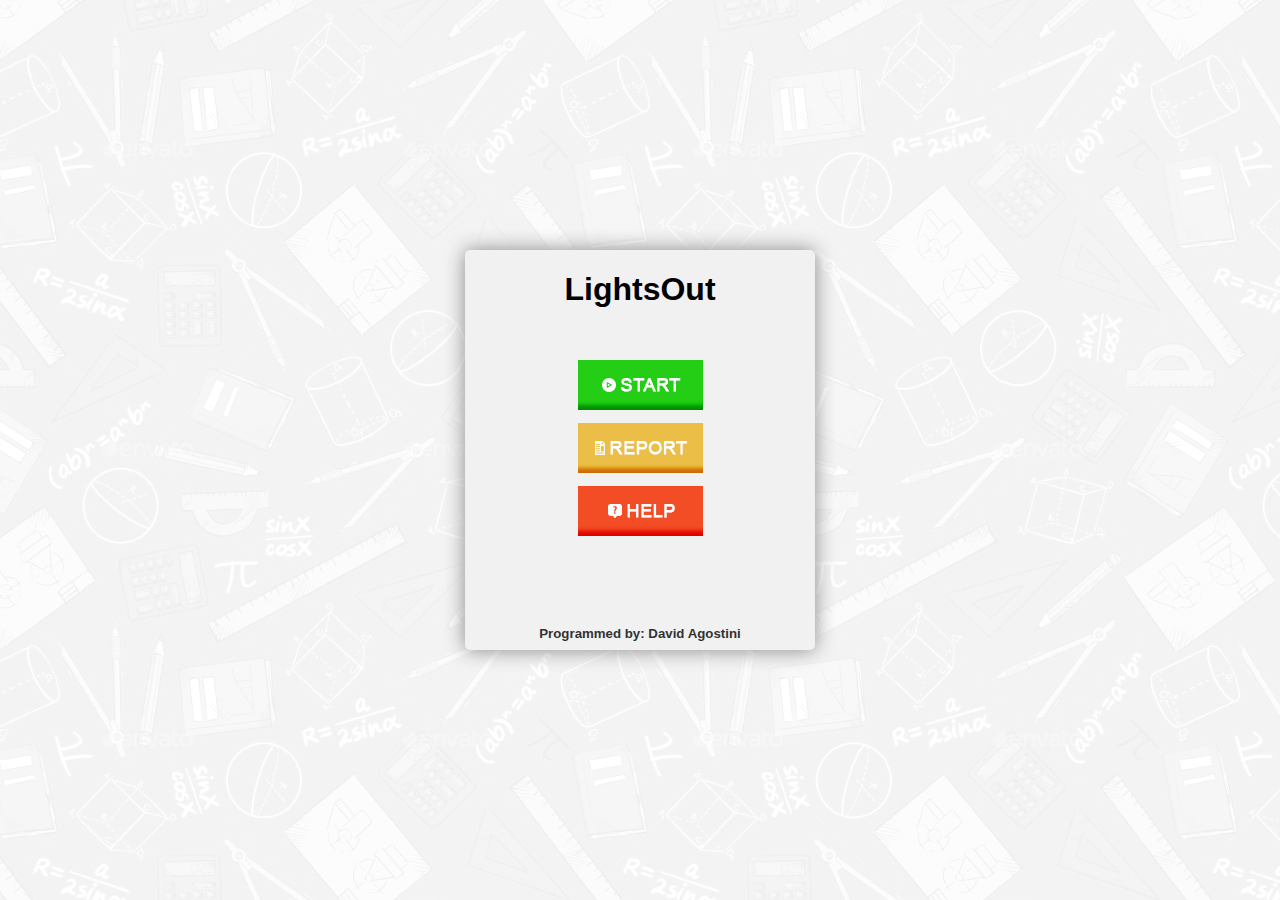
<file: index.html>
<!DOCTYPE html>
<html>

    <head>
        <title>Lights Out</title>
        <link rel="stylesheet" href="css/index_style.css">

    </head>

    <body>
            <div class="graphics"><h1>LightsOut</h1><h5>Programmed by: David Agostini</h5></div>
            <div class="main_menu">
                <button class="button_start" onclick="window.location='pages/program.html'"></button>
                <br>
                <button class="button_report" onclick="window.location='pages/report.html'"></button>
                <br>
                <button class="button_help" onclick="window.location='#'"></button>
                
            </div>
    </body>

</html>
</file>
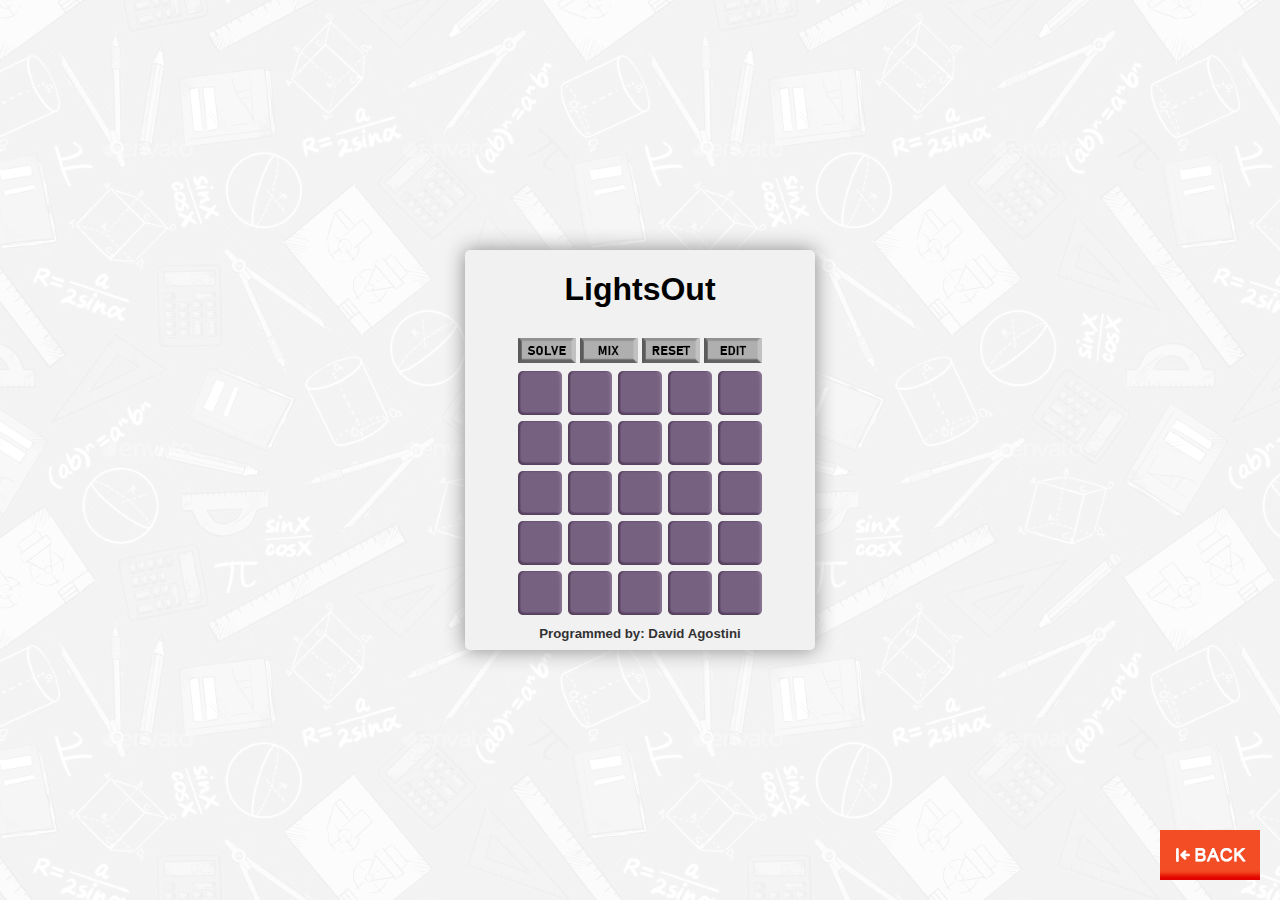
<file: pages/program.html>
<!DOCTYPE HTML PUBLIC">
<html>
    <head>
        <title>Lights Out</title>
        <link rel="stylesheet" href="../css/program_style.css">
    </head>
    <body>
        <div class="graphics">
            <h1>LightsOut</h1><h5>Programmed by: David Agostini</h5>
        </div>
        <div class="center">
            <script src="../js/master_script.js"></script>
        </div>
        <button class="button_back" onclick="window.location='../index.html'"></button>
    </body>
</html>
</file>
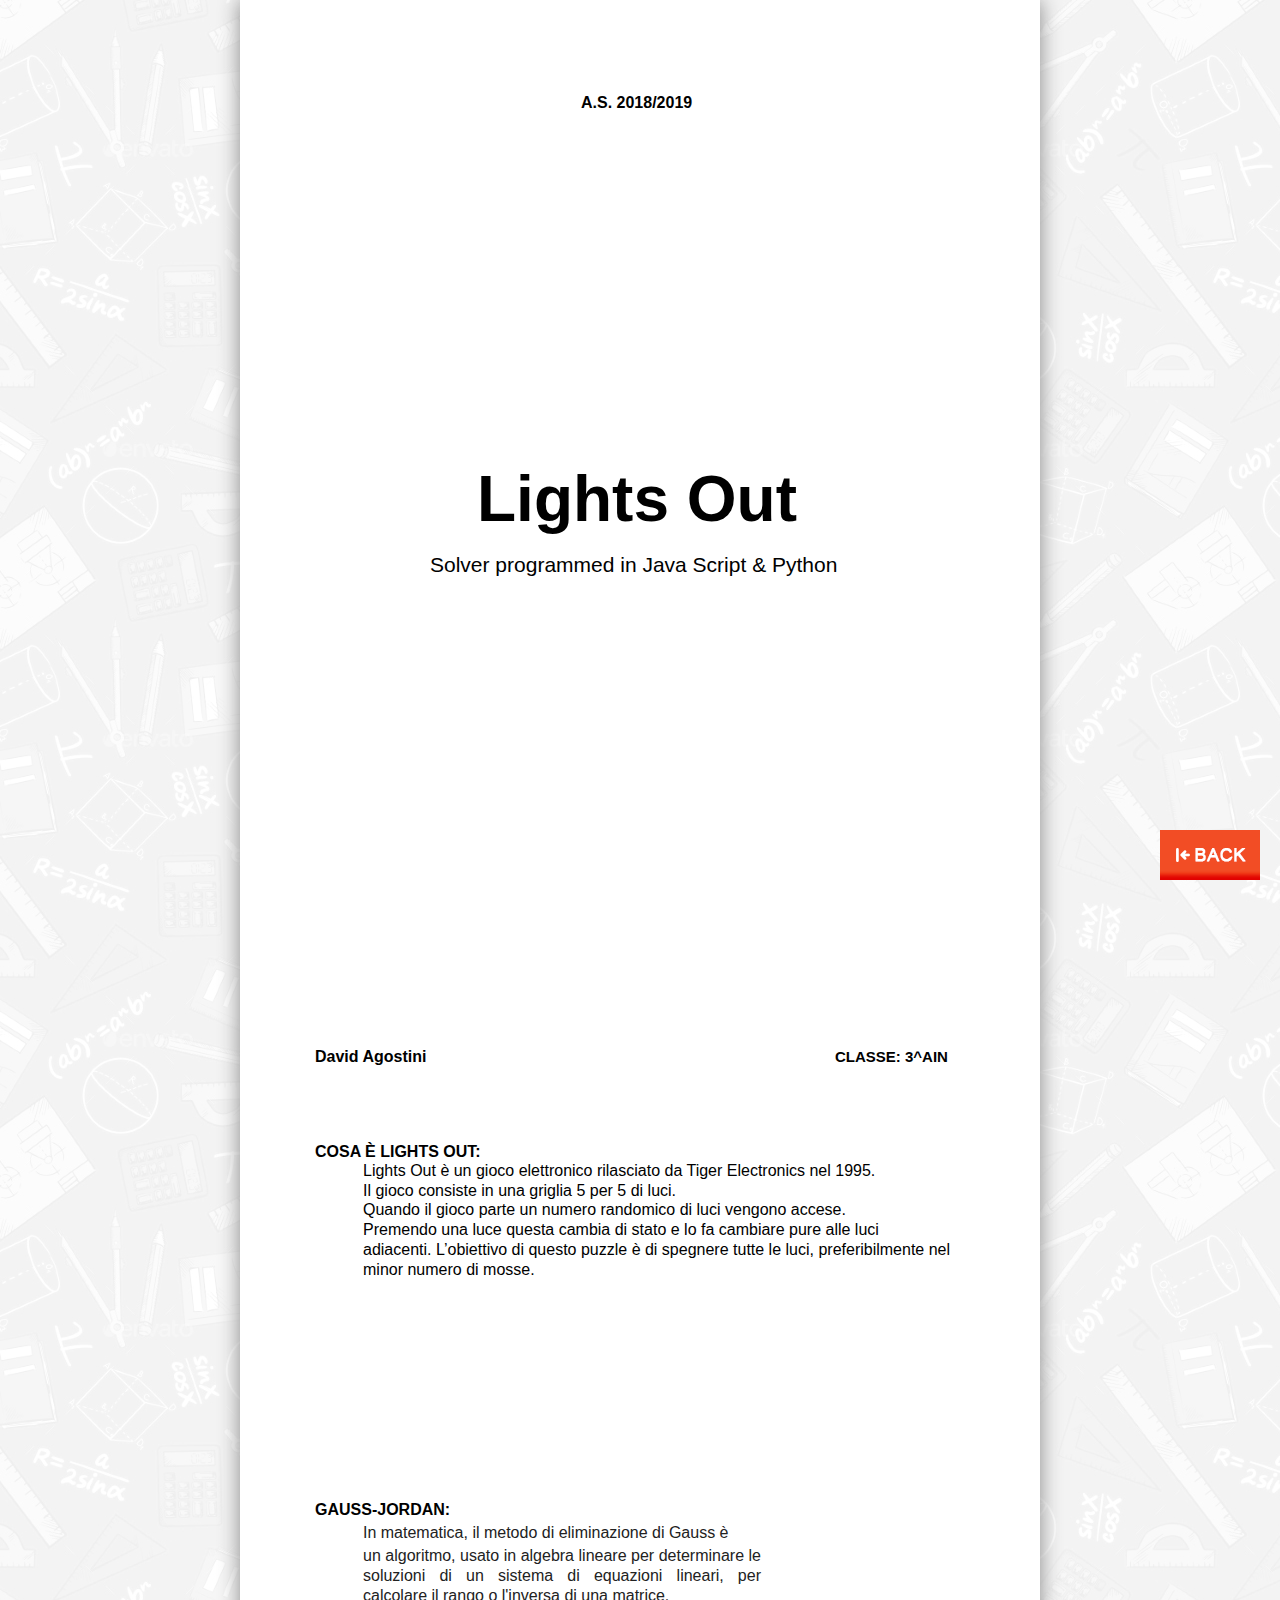
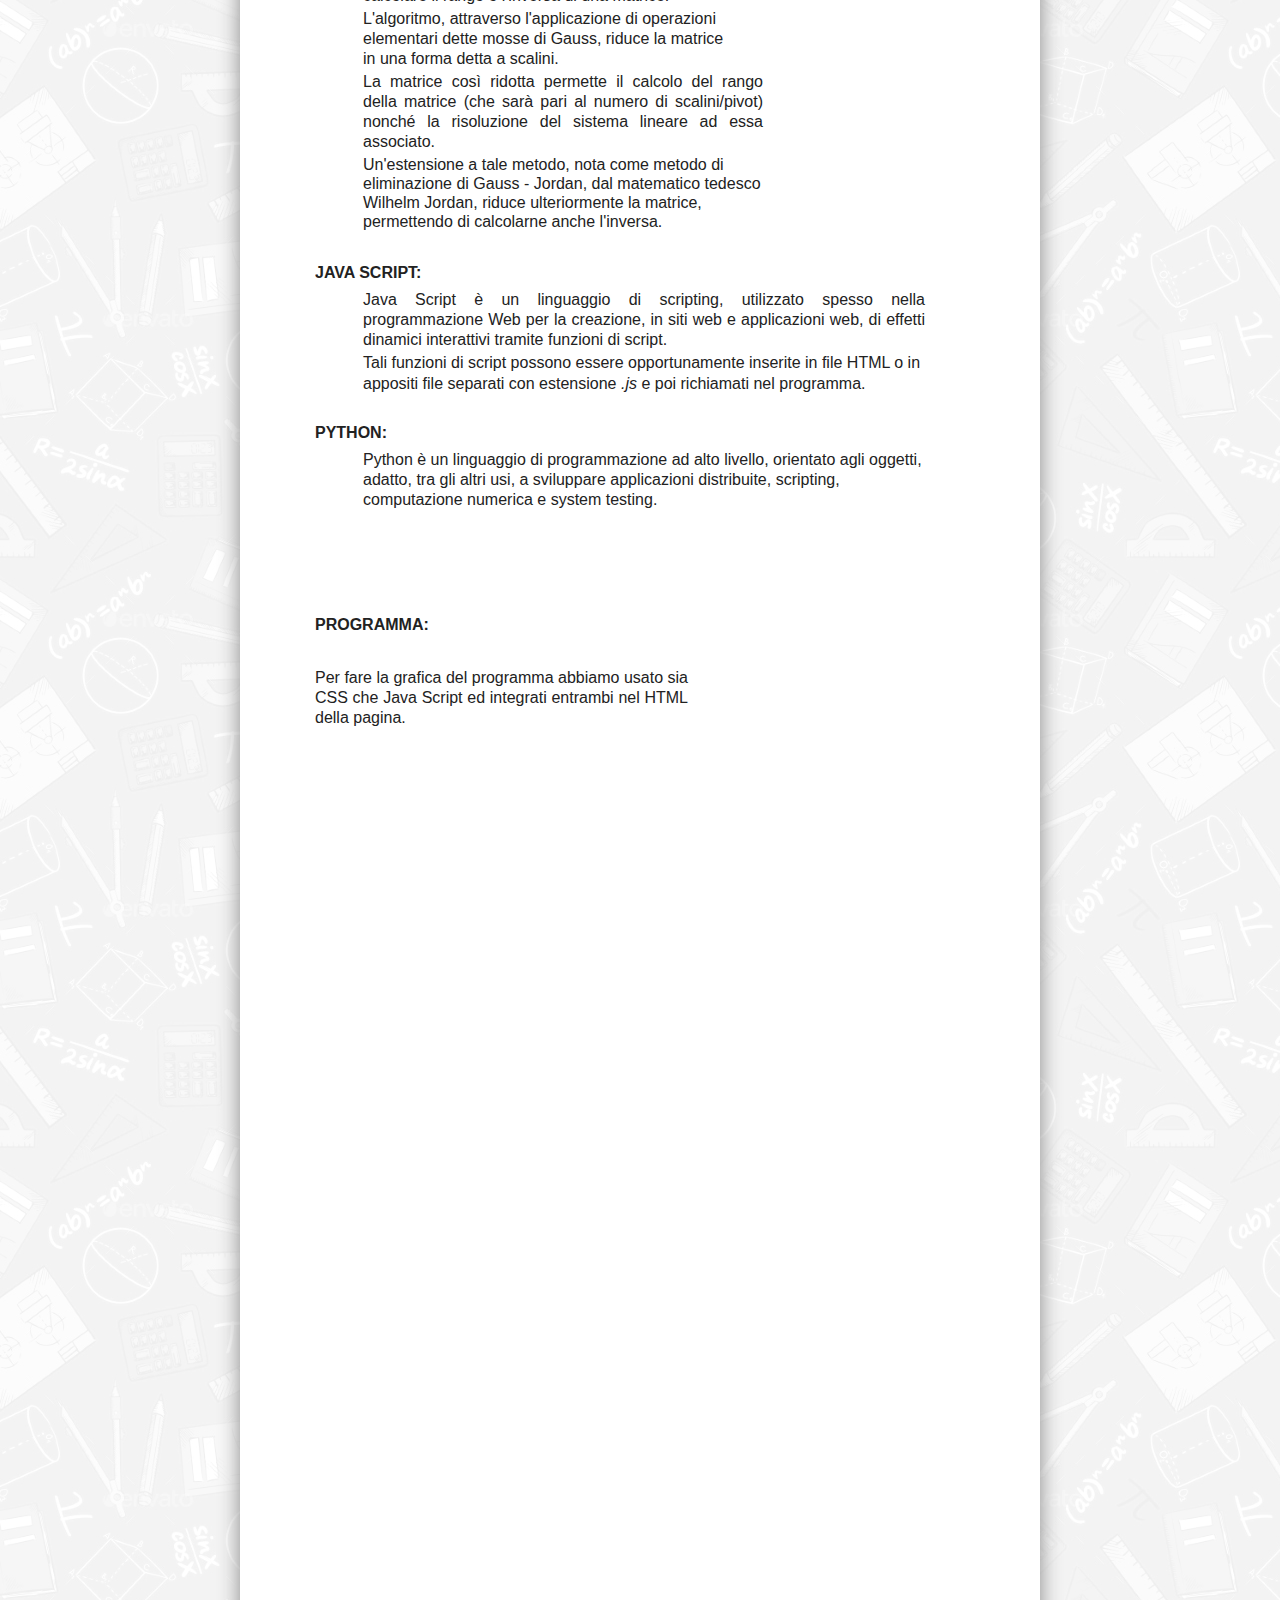
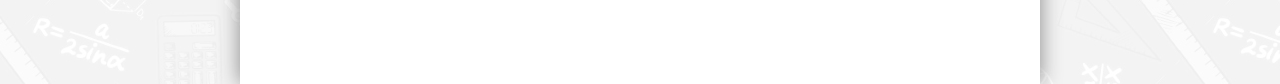
<file: pages/report.html>
<html>
    <head>
        <link rel="stylesheet" href="../css/report_style.css">
        <meta http-equiv="Content-Type" content="text/html; charset=UTF-8">
        <meta http-equiv="X-UA-Compatible" content="IE=8">
        <title>Lights Out</title>
        <meta name="generator" content="BCL easyConverter SDK 5.0.140">
    </head>
        
        <div class="document">
        <div id="page_1">
        <div id="id1_1">
        <p class="p0 ft0">A.S. 2018/2019</p>
        <p class="p1 ft1">Lights Out</p>
        <p class="p2 ft2">Solver programmed in Java Script &amp; Python</p>
        </div>
        <div id="id1_2">
        <table cellpadding="0" cellspacing="0" class="t0">
        <tbody><tr>
            <td class="tr0 td0"><p class="p3 ft0">David Agostini</p></td>
            <td class="tr0 td1"><p class="p3 ft3">CLASSE: 3^AIN</p></td>
        </tr>
        </tbody></table>
        </div>
        </div>
        <div id="page_2">
        <div id="p2dimg1">
        <img src="[data-uri]" id="p2img1"></div>
        
        
        <p class="p4 ft0">COSA È LIGHTS OUT:</p>
        <p class="p5 ft4">Lights Out è un gioco elettronico rilasciato da Tiger Electronics nel 1995. Il gioco consiste in una griglia 5 per 5 di luci.</p>
        <p class="p6 ft5">Quando il gioco parte un numero randomico di luci vengono accese.</p>
        <p class="p7 ft4">Premendo una luce questa cambia di stato e lo fa cambiare pure alle luci adiacenti. L’obiettivo di questo puzzle è di spegnere tutte le luci, preferibilmente nel minor numero di mosse.</p>
        <p class="p8 ft0"><nobr>GAUSS-JORDAN:</nobr></p>
        <p class="p9 ft6">In matematica, il metodo di eliminazione di Gauss è</p>
        <p class="p10 ft7">un algoritmo, usato in algebra lineare per determinare le soluzioni di un sistema di equazioni lineari, per calcolare il rango o l'inversa di una matrice.</p>
        <p class="p11 ft7">L'algoritmo, attraverso l'applicazione di operazioni elementari dette mosse di Gauss, riduce la matrice in una forma detta a scalini.</p>
        <p class="p12 ft7">La matrice così ridotta permette il calcolo del rango della matrice (che sarà pari al numero di scalini/pivot) nonché la risoluzione del sistema lineare ad essa associato.</p>
        <p class="p13 ft8">Un'estensione a tale metodo, nota come metodo di eliminazione di Gauss - Jordan, dal matematico tedesco Wilhelm Jordan, riduce ulteriormente la matrice, permettendo di calcolarne anche l'inversa.</p>
        <p class="p14 ft9">JAVA SCRIPT:</p>
        <p class="p15 ft7">Java Script è un linguaggio di scripting, utilizzato spesso nella programmazione Web per la creazione, in siti web e applicazioni web, di effetti dinamici interattivi tramite funzioni di script.</p>
        <p class="p16 ft7">Tali funzioni di script possono essere opportunamente inserite in file HTML o in appositi file separati con estensione <span class="ft10">.js </span>e poi richiamati nel programma.</p>
        <p class="p17 ft9">PYTHON:</p>
        <p class="p18 ft7">Python è un linguaggio di programmazione ad alto livello, orientato agli oggetti, adatto, tra gli altri usi, a sviluppare applicazioni distribuite, scripting, computazione numerica e system testing.</p>
        </div>
        <div id="page_3">
        <div id="p3dimg1">
        <img src="[data-uri]" id="p3img1"></div>
        
        
        <p class="p4 ft9">PROGRAMMA:</p>
        <p class="p19 ft7">Per fare la grafica del programma abbiamo usato sia CSS che Java Script ed integrati entrambi nel HTML della pagina.</p>
        </div>
        
        </div>
        <button class="button_back" onclick="window.location='../index.html'"></button>
        </body>
        </html>
</file>
<file: css/index_style.css>
body{
    margin: 0 auto;
    font-family: 'Roboto', sans-serif;
    background-image: url(../img/background.jpg);
}

.main_menu{
    position: absolute;
    margin: auto;
    top: 0;
    right: 0;
    bottom: 0;
    left: 0;
    width: 350px;
    height: 400px;
    text-align: center;
}

.button_start {
    margin-top: 110px;
    background-color: #16c60c;
    background: url(../img/buttons/start.gif) no-repeat;
    border: none;
    height: 50px;
    width: 125px;
    display: inline-block;
}

.button_report {
    margin-top: 10px;
    background-color: #e7b434;
    background: url(../img/buttons/report.gif) no-repeat;
    border: none;
    height: 50px;
    width: 125px;
    display: inline-block;
}

.button_help {
    margin-top: 10px;
    background-color: #f03a17;
    background: url(../img/buttons/help.gif) no-repeat;
    border: none;
    height: 50px;
    width: 125px;
    display: inline-block;
}

.graphics{
    position: absolute;
    margin: auto;
    top: 0;
    right: 0;
    bottom: 0;
    left: 0;
    width: 350px;
    height: 400px;
    background-color: #f1f1f1;
    border-radius: 5px;
    box-shadow: 0px 0px 20px #888888;
}

.graphics > h1{
    text-align: center;
}

.graphics > h5{
    padding-top: 295px;
    text-align: center;
    opacity: 0.8;
}
</file>
<file: css/program_style.css>
body{
    margin: 0 auto;
    font-family: 'Roboto', sans-serif;
    background-image: url(../img/background.jpg);
}

.center{
    position: absolute;
    margin: auto;
    top: 0;
    right: 0;
    bottom: 0;
    left: 0;
    width: 250px;
    height: 225px;
    }

.button_table{
    text-align: center;
    padding-bottom: 5px;
}

.graphics{
    position: absolute;
    margin: auto;
    top: 0;
    right: 0;
    bottom: 0;
    left: 0;
    width: 350px;
    height: 400px;
    background-color: #f1f1f1;
    border-radius: 5px;
    box-shadow: 0px 0px 20px #888888;
}

.graphics > h1{
    text-align: center;
}

.graphics > h5{
    padding-top: 295px;
    text-align: center;
    opacity: 0.8;
}

.button_back{
    position: fixed;
    bottom: 20px;
    right: 20px;
    width: 100px;
    height: 50px;
    background-image: url(../img/buttons/back.gif);
    border: none;
}
</file>
<file: css/report_style.css>
body {
    margin:0px;
    background-image: url(../img/background.jpg);
}

.button_back{
    position: fixed;
    bottom: 20px;
    right: 20px;
    width: 100px;
    height: 50px;
    background-image: url(../img/buttons/back.gif);
    border: none;
}

.document{
    margin: auto;
    width: 800px;
    box-shadow: 0px 0px 20px #888888;
    padding: 20px 0px;
    background-color: #fff;
}

/*---------------------------------------------------------------------------------------------------------------------------------------------------------*/

#page_1 {position:c; overflow: hidden;margin: 73px 0px 76px 75px;padding: 0px;border: none;width: 719px;}
#page_1 #id1_1 {border:none;margin: 0px 0px 0px 115px;padding: 0px;border:none;width: 604px;overflow: hidden;}
#page_1 #id1_2 {border:none;margin: 466px 0px 0px 0px;padding: 0px;border:none;width: 640px;overflow: hidden;}

#page_2 {position:relative; overflow: hidden;margin: 69px 0px 105px 75px;padding: 0px;border: none;width: 719px;}
#page_2 #p2dimg1 {position:absolute;top:153px;left:22px;z-index:-1;width:664px;height:520px;}
#page_2 #p2dimg1 #p2img1 {width:664px;height:520px;}

#page_3 {position:relative; overflow: hidden;margin: 73px 0px 861px 75px;padding: 0px;border: none;width: 719px;height: 188px;}
#page_3 #p3dimg1 {position:absolute;top:21px;left:411px;z-index:-1;width:246px;height:167px;}
#page_3 #p3dimg1 #p3img1 {width:246px;height:167px;}

.ft0{font: bold 16px 'Arial';line-height: 19px;}
.ft1{font: bold 64px 'Arial';line-height: 75px;}
.ft2{font: 21px 'Arial';line-height: 24px;}
.ft3{font: bold 15px 'Arial';line-height: 18px;}
.ft4{font: 16px 'Arial';line-height: 20px;}
.ft5{font: 16px 'Arial';line-height: 18px;}
.ft6{font: 16px 'Arial';color: #222222;line-height: 18px;}
.ft7{font: 16px 'Arial';color: #222222;line-height: 20px;}
.ft8{font: 16px 'Arial';color: #222222;line-height: 19px;}
.ft9{font: bold 16px 'Arial';color: #222222;line-height: 19px;}
.ft10{font: italic 16px 'Arial';color: #222222;line-height: 21px;}

.p0{text-align: left;padding-left: 151px;margin-top: 0px;margin-bottom: 0px;}
.p1{text-align: left;padding-left: 47px;margin-top: 350px;margin-bottom: 0px;}
.p2{text-align: left;margin-top: 16px;margin-bottom: 0px;}
.p3{text-align: left;margin-top: 0px;margin-bottom: 0px;white-space: nowrap;}
.p4{text-align: left;margin-top: 0px;margin-bottom: 0px;}
.p5{text-align: left;padding-left: 48px;padding-right: 158px;margin-top: 0px;margin-bottom: 0px;}
.p6{text-align: left;padding-left: 48px;margin-top: 0px;margin-bottom: 0px;}
.p7{text-align: left;padding-left: 48px;padding-right: 83px;margin-top: 1px;margin-bottom: 0px;}
.p8{text-align: left;margin-top: 220px;margin-bottom: 0px;}
.p9{text-align: left;padding-left: 48px;margin-top: 5px;margin-bottom: 0px;}
.p10{text-align: justify;padding-left: 48px;padding-right: 273px;margin-top: 4px;margin-bottom: 0px;}
.p11{text-align: left;padding-left: 48px;padding-right: 295px;margin-top: 3px;margin-bottom: 0px;}
.p12{text-align: justify;padding-left: 48px;padding-right: 271px;margin-top: 3px;margin-bottom: 0px;}
.p13{text-align: left;padding-left: 48px;padding-right: 272px;margin-top: 3px;margin-bottom: 0px;}
.p14{text-align: left;margin-top: 32px;margin-bottom: 0px;}
.p15{text-align: justify;padding-left: 48px;padding-right: 109px;margin-top: 8px;margin-bottom: 0px;}
.p16{text-align: left;padding-left: 48px;padding-right: 112px;margin-top: 3px;margin-bottom: 0px;}
.p17{text-align: left;margin-top: 29px;margin-bottom: 0px;}
.p18{text-align: left;padding-left: 48px;padding-right: 91px;margin-top: 8px;margin-bottom: 0px;}
.p19{text-align: justify;padding-right: 346px;margin-top: 34px;margin-bottom: 0px;}

.td0{padding: 0px;margin: 0px;width: 520px;vertical-align: bottom;}
.td1{padding: 0px;margin: 0px;width: 120px;vertical-align: bottom;}

.tr0{height: 23px;}

.t0{width: 640px;font: bold 15px 'Arial';}
</file>
